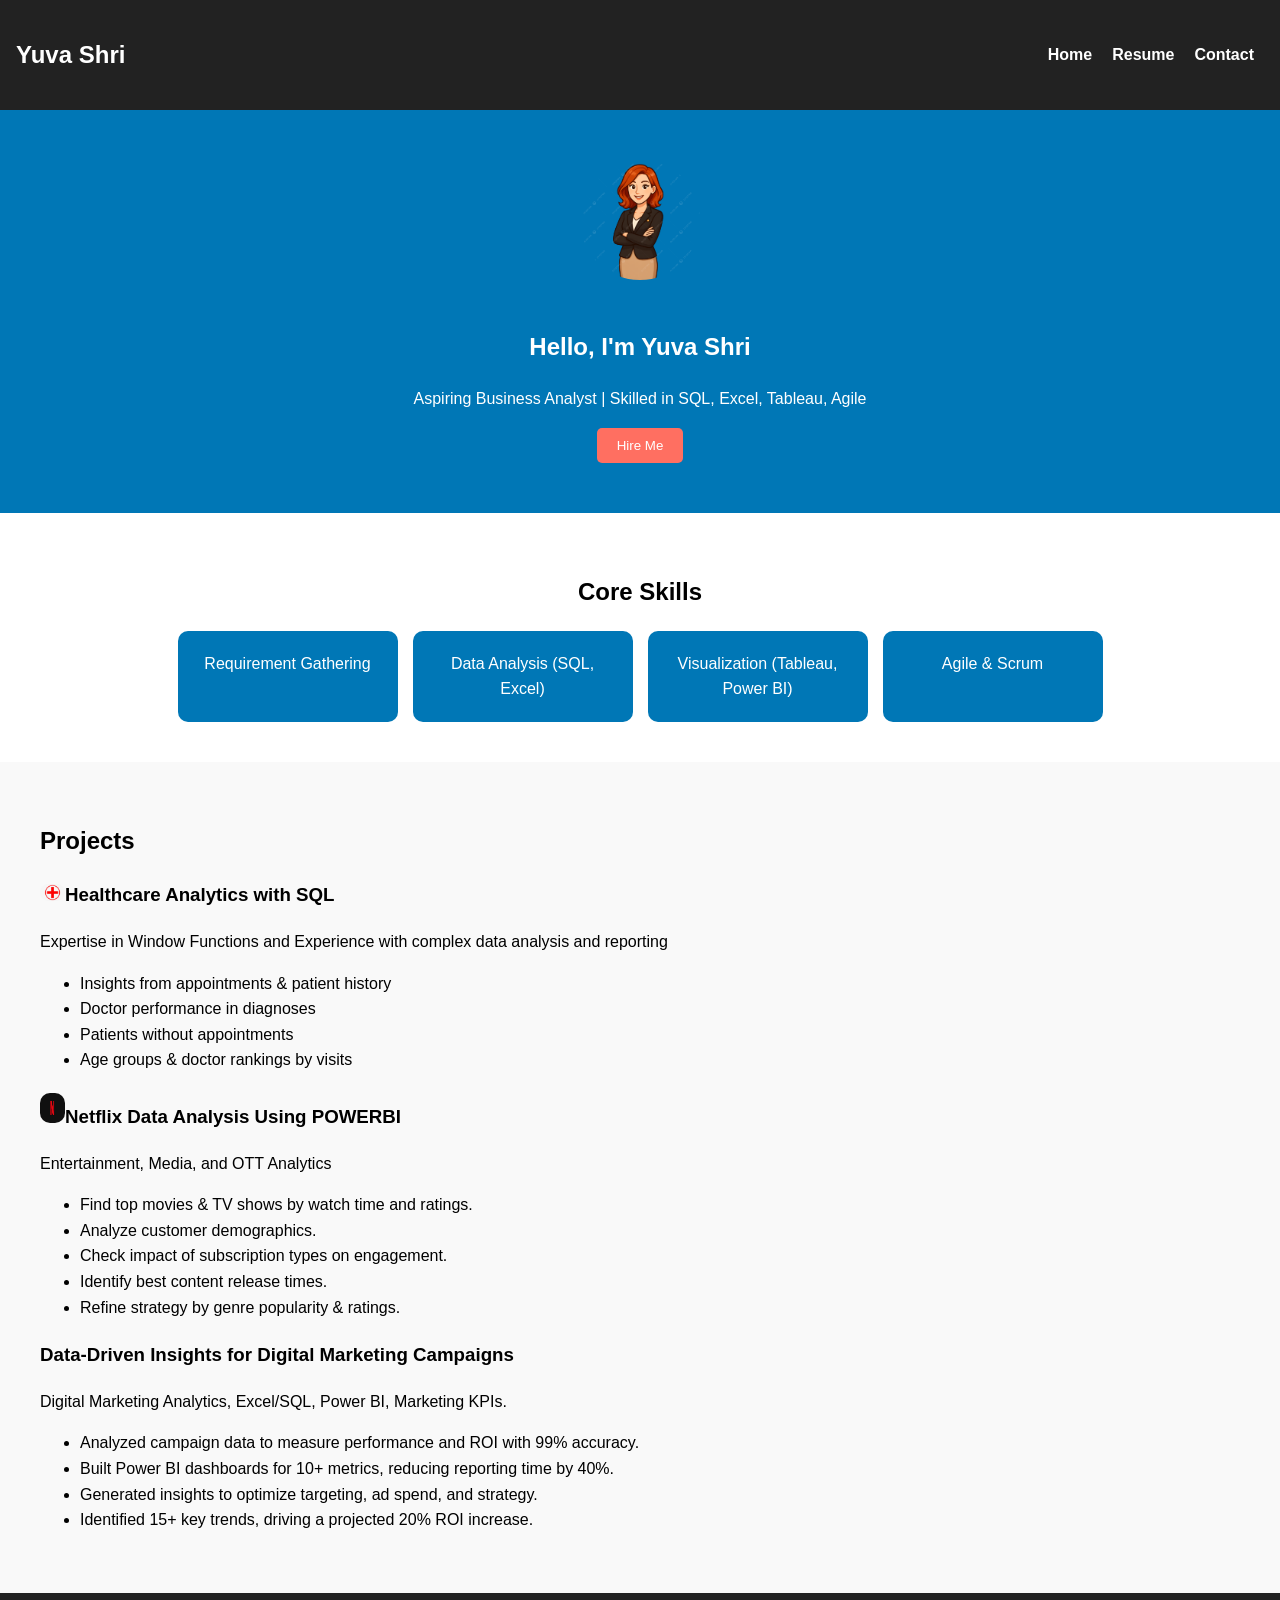
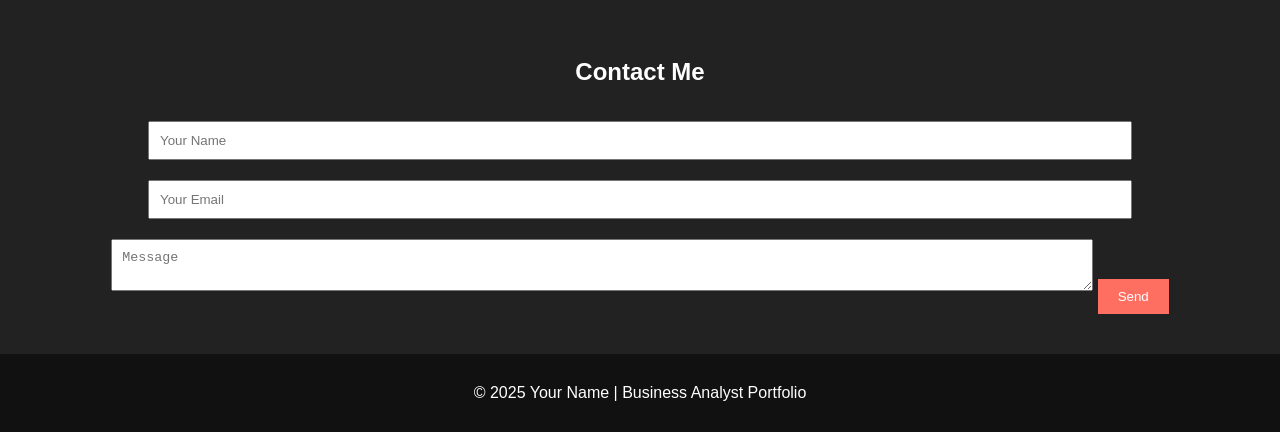
<file: yuvashri portfolio/index.html>
<!DOCTYPE html>
<html lang="en">
<head>
  <meta charset="UTF-8">
  <meta name="viewport" content="width=device-width, initial-scale=1.0">
  <title>Business Analyst Portfolio - Yuva Shri</title>
  <link rel="stylesheet" href="css/style.css">
</head>
<body>
  <!-- Navbar -->
  <header>
    <nav class="navbar">
      <h2 class="logo">Yuva Shri</h2>
      <ul>
        <li><a href="index.html">Home</a></li>
        <li><a href="resume.html">Resume</a></li>
        <li><a href="contact.html">Contact</a></li>
      </ul>
    </nav>
  </header>

  <!-- Hero Section -->
  <section class="hero">
    <img src="images/profile.jpg" alt="Profile Picture" class="profile-pic">
    <h1>Hello, I'm <span>Yuva Shri</span></h1>
    <p>Aspiring Business Analyst | Skilled in SQL, Excel, Tableau, Agile</p>
    <button onclick="scrollToContact()">Hire Me</button>
  </section>

  <!-- Skills Section -->
  <section class="skills">
    <h2>Core Skills</h2>
    <div class="skill-cards">
      <div class="card">Requirement Gathering</div>
      <div class="card">Data Analysis (SQL, Excel)</div>
      <div class="card">Visualization (Tableau, Power BI)</div>
      <div class="card">Agile & Scrum</div>
    </div>
  </section>

  <!-- Projects Section -->
  <section class="projects">
    <h2>Projects</h2>
    <div class="project">
      <h3><img src="images/images.png" alt="" id="hosp">Healthcare Analytics with SQL</h3>
      <p>Expertise in Window Functions and Experience with complex data analysis and reporting</p>
<ul>
  <li>Insights from appointments & patient history</li>
  <li>Doctor performance in diagnoses</li>
  <li>Patients without appointments</li>
  <li>Age groups & doctor rankings by visits</li>
</ul>

    </div>
    <div class="project">
      <h3><img src="images/nlogo.jpg" alt="" id="net">Netflix Data Analysis Using POWERBI</h3>
      <p>Entertainment, Media, and OTT Analytics</p>
      <ul>
  <li>Find top movies & TV shows by watch time and ratings.</li>
  <li>Analyze customer demographics.</li>
  <li>Check impact of subscription types on engagement.</li>
  <li>Identify best content release times.</li>
  <li>Refine strategy by genre popularity & ratings.</li>
</ul>
    </div>
    <div class="project">
      <h3>Data-Driven Insights for Digital Marketing Campaigns </h3>
      <p>Digital Marketing Analytics, Excel/SQL, Power BI, Marketing KPIs. </p>
<ul>
  <li>Analyzed campaign data to measure performance and ROI with 99% accuracy.</li>
  <li>Built Power BI dashboards for 10+ metrics, reducing reporting time by 40%.</li>
  <li>Generated insights to optimize targeting, ad spend, and strategy.</li>
  <li>Identified 15+ key trends, driving a projected 20% ROI increase.</li>
</ul>

    </div>
  </section>

  <!-- Contact Section -->
  <section id="contact" class="contact">
    <h2>Contact Me</h2>
    <form>
      <input type="text" placeholder="Your Name" required>
      <input type="email" placeholder="Your Email" required>
      <textarea placeholder="Message" required></textarea>
      <button type="submit">Send</button>
    </form>
  </section>

  <footer>
    <p>© 2025 Your Name | Business Analyst Portfolio</p>
  </footer>

  <script src="js/script.js"></script>
</body>
</html>
</file>
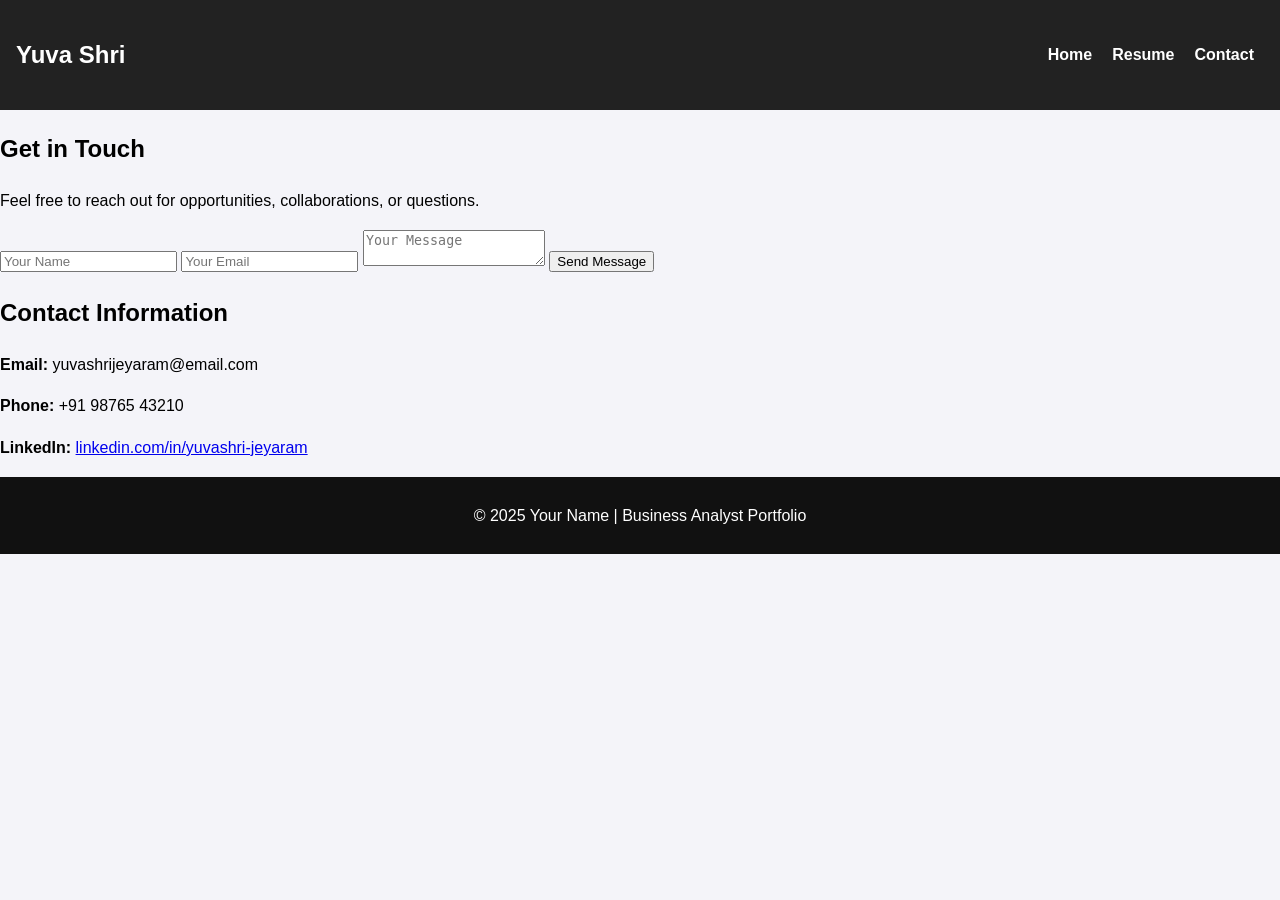
<file: yuvashri portfolio/contact.html>
<!DOCTYPE html>
<html lang="en">
<head>
  <meta charset="UTF-8">
  <meta name="viewport" content="width=device-width, initial-scale=1.0">
  <title>Contact - Yuva Shri</title>
  <link rel="stylesheet" href="css/style.css">
</head>
<body>
  <!-- Navbar -->
  <header>
    <nav class="navbar">
      <h2 class="logo">Yuva Shri</h2>
      <ul>
        <li><a href="index.html">Home</a></li>
        <li><a href="resume.html">Resume</a></li>
        <li><a href="contact.html" class="active">Contact</a></li>
      </ul>
    </nav>
  </header>

  <!-- Contact Section -->
  <section class="contact-page">
    <h1>Get in Touch</h1>
    <p>Feel free to reach out for opportunities, collaborations, or questions.</p>

    <form id="contactForm">
      <input type="text" placeholder="Your Name" required>
      <input type="email" placeholder="Your Email" required>
      <textarea placeholder="Your Message" required></textarea>
      <button type="submit">Send Message</button>
    </form>

    <div class="contact-info">
      <h2>Contact Information</h2>
      <p><strong>Email:</strong> yuvashrijeyaram@email.com</p>
      <p><strong>Phone:</strong> +91 98765 43210</p>
      <p><strong>LinkedIn:</strong> <a href="https://linkedin.com/in/yuvashri-jeyaram" target="_blank">linkedin.com/in/yuvashri-jeyaram</a></p>
    </div>
  </section>

  <footer>
    <p>© 2025 Your Name | Business Analyst Portfolio</p>
  </footer>

  <script src="js/script.js"></script>
</body>
</html>
</file>
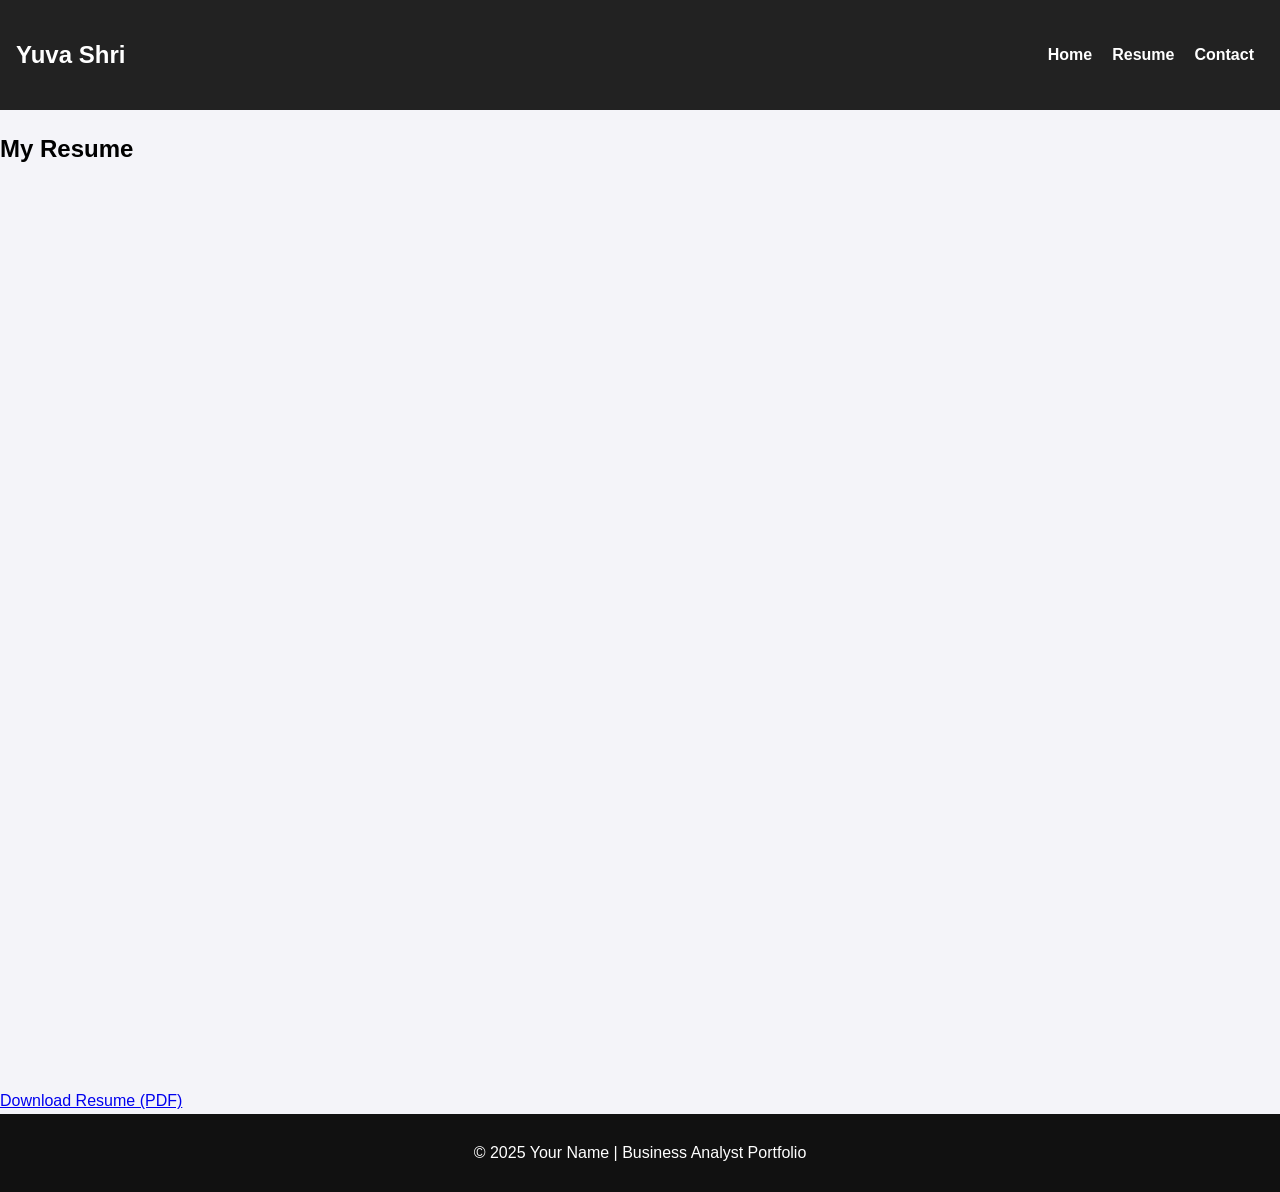
<file: yuvashri portfolio/resume.html>
<!DOCTYPE html>
<html lang="en">
<head>
  <meta charset="UTF-8">
  <meta name="viewport" content="width=device-width, initial-scale=1.0">
  <title>Resume - Your Name</title>
  <link rel="stylesheet" href="css/style.css">
  <style>
    .pdf-container {
      width: 100%;
      height: 100vh; /* Full screen height */
    }
    iframe {
      width: 100%;
      height: 100%;
      border: none;
    }
  </style>
</head>
<body>
  <!-- Navbar -->
  <header>
    <nav class="navbar">
      <h2 class="logo">Yuva Shri</h2>
      <ul>
        <li><a href="index.html">Home</a></li>
        <li><a href="resume.html" class="active">Resume</a></li>
        <li><a href="contact.html">Contact</a></li>
      </ul>
    </nav>
  </header>

  <!-- Resume PDF Viewer -->
  <section class="resume">
    <h1>My Resume</h1>
    <div class="pdf-container">
      <iframe src="images/yuvashri .pdf"></iframe>
    </div>
    <a href="documents/YourResume.pdf" download class="download-btn">Download Resume (PDF)</a>
  </section>

  <footer>
    <p>© 2025 Your Name | Business Analyst Portfolio</p>
  </footer>
</body>
</html>
</file>
<file: yuvashri portfolio/css/style.css>
body {
  font-family: Arial, sans-serif;
  margin: 0;
  padding: 0;
  line-height: 1.6;
  background: #f4f4f9;
}

/* Navbar */
.navbar {
  display: flex;
  justify-content: space-between;
  align-items: center;
  background: #222;
  padding: 1rem;
}
.navbar .logo { color: #fff; }
.navbar ul { list-style: none; display: flex; }
.navbar ul li { margin: 0 10px; }
.navbar ul li a {
  color: #fff; text-decoration: none; font-weight: bold;
}

/* Hero */
.hero {
  text-align: center;
  padding: 50px 20px;
  background: #0077b6;
  color: white;
}
.hero .profile-pic {
  width: 120px;
  border-radius: 50%;
  margin-bottom: 20px;
}
.hero button {
  padding: 10px 20px;
  border: none;
  background: #ff6f61;
  color: white;
  cursor: pointer;
  border-radius: 5px;
}

/* Skills */
.skills {
  padding: 40px;
  background: white;
  text-align: center;
}
.skill-cards {
  display: flex;
  justify-content: center;
  gap: 15px;
}
.card {
  padding: 20px;
  background: #0077b6;
  color: white;
  border-radius: 10px;
  width: 180px;
}

/* Projects */
.projects {
  padding: 40px;
  background: #f9f9f9;
}
.project {
  margin: 20px 0;
}
.project img {
  width: 100%;
  max-width: 400px;
  border-radius: 10px;
}

/* Contact */
.contact {
  background: #222;
  color: white;
  padding: 40px;
  text-align: center;
}
.contact input, .contact textarea {
  width: 80%;
  padding: 10px;
  margin: 10px 0;
}
.contact button {
  background: #ff6f61;
  border: none;
  padding: 10px 20px;
  color: white;
  cursor: pointer;
}

/* Footer */
footer {
  background: #111;
  color: white;
  text-align: center;
  padding: 10px;
}

#hosp{
    width: 25px;
}


#net{
    width: 25px;
    height: 30px;
}
</file>
